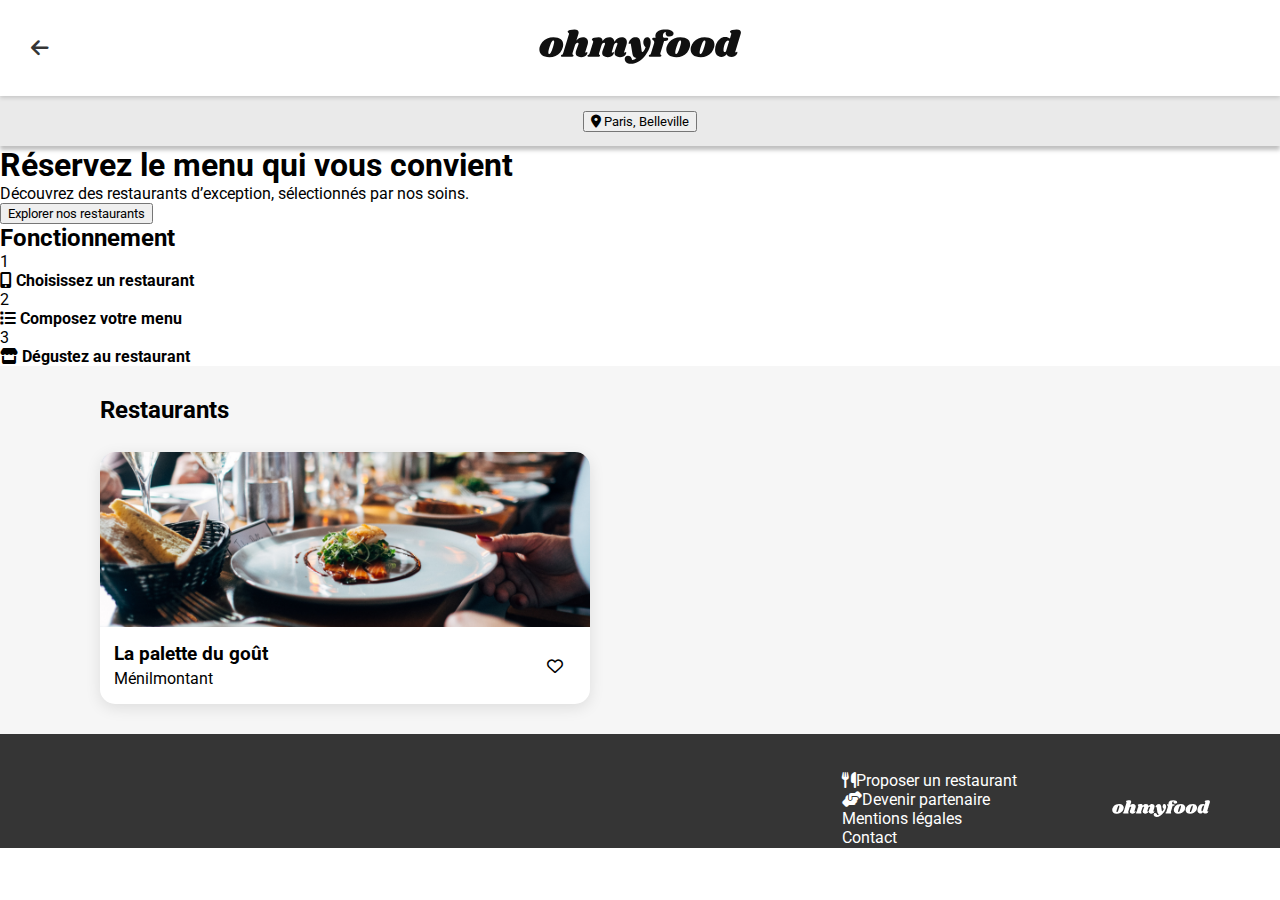
<file: index.html>
<!DOCTYPE html>
<html lang="fr">

<head>
    <meta charset="UTF-8">
    <meta name="viewport" content="width=device-width, initial-scale=1.0">
    <title>Ohmyfood - Accueil</title>
    <link href="https://fonts.googleapis.com/css2?family=Roboto:ital,wght@0,100..900;1,100..900&display=swap" rel="stylesheet">
    <link href="https://fonts.googleapis.com/css2?family=Shrikhand&display=swap" rel="stylesheet">
    <link rel="stylesheet" href="https://cdnjs.cloudflare.com/ajax/libs/font-awesome/6.2.1/css/all.min.css">
    <link rel="stylesheet" href="./assets/css/style.css">
</head>

<body>
    <header class="header">

        <div class="header__back-logo">

            <div class="header__back">
                <button class="header__back__btn"><i class="fa-solid fa-arrow-left"></i></button>
            </div>

            <div class="header__logo">
                <img class="header__logo__img" src="assets/images/logo/ohmyfood@2x.svg" alt="Logo Ohmyfood">
            </div>

        </div>

        <div class="header__location">
            <button class="header__location__btn">
                <i class="fa-solid fa-location-dot"></i>
                Paris, Belleville
            </button>
        </div>

    </header>

    <main>

        <section class="description">
            <h1 class="description__title">Réservez le menu qui vous convient</h1>
            <p class="description__txt">Découvrez des restaurants d’exception, sélectionnés par nos soins.</p>
            <button class="description__btn">Explorer nos restaurants</button>
        </section>

        <section class="fonctionnement">
            <h2>Fonctionnement</h2>
            <div class="fonctionnement__cards">
                <article class="fonctionnement__card">
                    <div class="fonctionnement__card__number">1</div>
                    <div class="fonctionnement__card__content">
                        <i class="fa-solid fa-mobile-alt"></i>
                        <b>Choisissez un restaurant</b>
                    </div>
                </article>
                <article class="fonctionnement__card">
                    <div class="fonctionnement__card__number">2</div>
                    <div class="fonctionnement__card__content">
                        <i class="fa-solid fa-list"></i>
                        <b>Composez votre menu</b>
                    </div>
                </article>
                <article class="fonctionnement__card">
                    <div class="fonctionnement__card__number">3</div>
                    <div class="fonctionnement__card__content">
                        <i class="fa-solid fa-store"></i>
                        <b>Dégustez au restaurant</b>
                    </div>
                </article>
            </div>
        </section>

        <section class="restaurants">
            <h2>Restaurants</h2>
            <div class="restaurants__cards">
                <article class="restaurants__card">
                    <a href="#">
                        <div class="restaurants__card__img-container">
                            <img class="restaurants__card__img" src="assets/images/restaurants/jay-wennington-N_Y88TWmGwA-unsplash.jpg" alt="Photo du restaurant">
                        </div>
                        <div class="restaurants__card__content">
                            <div class="restaurants__card__txt">
                                <h3>La palette du goût</h3>
                                <p>Ménilmontant</p>
                            </div>
                            <div class="restaurants__card__heart">
                                <i class="fa-regular fa-heart"></i>
                            </div>
                        </div>
                    </a>
                </article>
            </div>
        </section>

    </main>

    <footer class="footer">

        <img class="footer__logo" src="assets/images/logo/ohmyfood@2x.svg" alt="Logo Ohmyfood">

        <ul class="footer__liens">
            <li><i class="fa-solid fa-utensils"></i>Proposer un restaurant<a href="#"></a></li>
            <li><i class="fa-solid fa-hands-helping"></i>Devenir partenaire<a href="#"></a></li>
            <li><a href="#">Mentions légales</a></li>
            <li><a href="#">Contact</a></li>
        </ul>

    </footer>

</body>
</html>
</file>
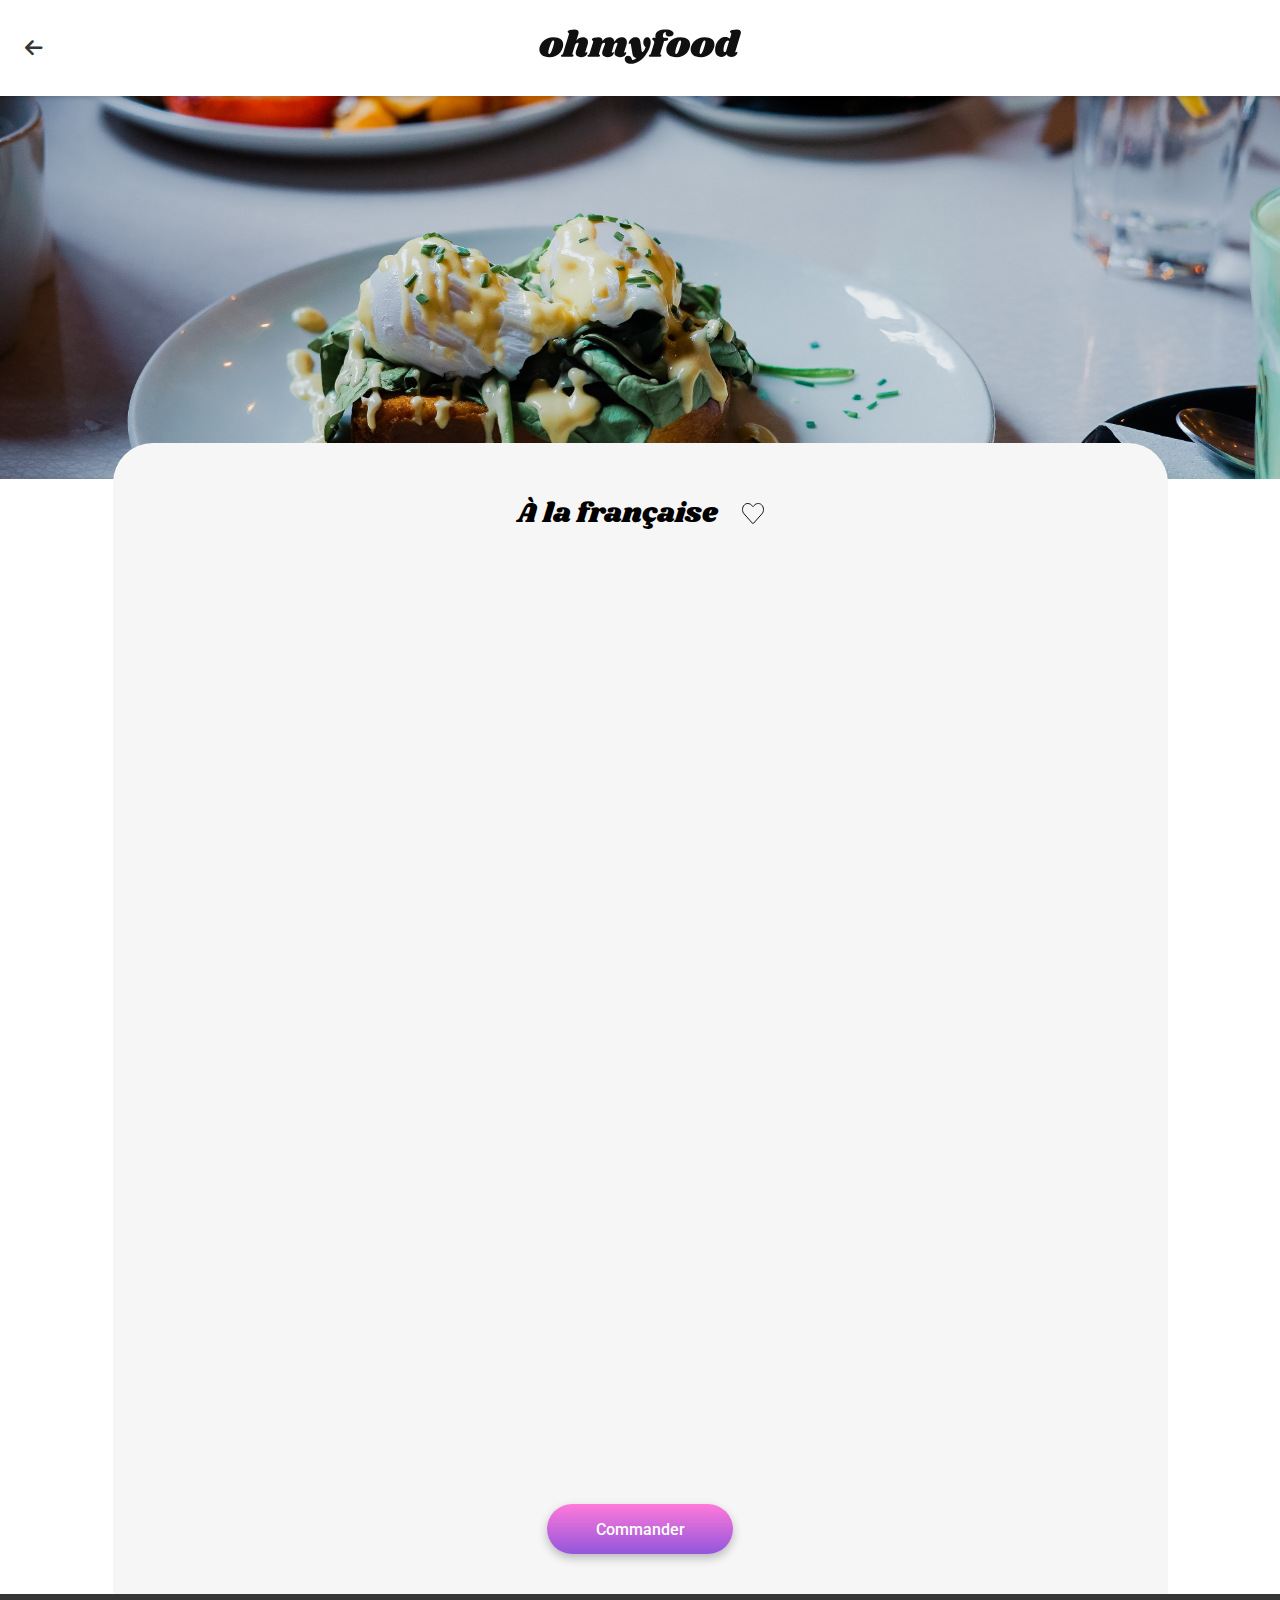
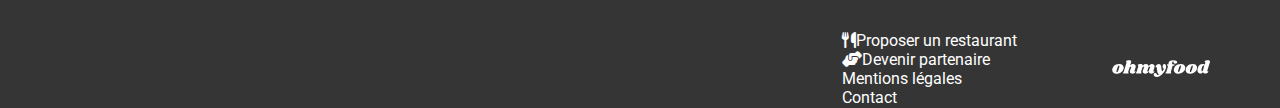
<file: restaurants/a_la_francaise.html>
<!DOCTYPE html>
<html lang="fr">

<head>
    <meta charset="UTF-8">
    <meta name="viewport" content="width=device-width, initial-scale=1.0">
    <title>Ohmyfood - À la française</title>
    <link href="https://fonts.googleapis.com/css2?family=Roboto:ital,wght@0,100..900;1,100..900&display=swap" rel="stylesheet">
    <link href="https://fonts.googleapis.com/css2?family=Shrikhand&display=swap" rel="stylesheet">
    <link rel="stylesheet" href="https://cdnjs.cloudflare.com/ajax/libs/font-awesome/6.2.1/css/all.min.css">
    <link rel="stylesheet" href="../assets/css/style.css">
</head>

<body>

    <svg id="svg-template">
        <defs>
            <linearGradient id="svg-gradient" gradientTransform="rotate(90)">
                <stop class="begin" offset="0%" stop-color="#9356DC"/>
                <stop class="end" offset="100%" stop-color="#FF79DA"/>
            </linearGradient>
        </defs>
    </svg>

    <header class="header">
        <div class="header__back-logo">

            <div class="header__back">
                <a class="header__back__btn" href="../../index.html"><i class="fa-solid fa-arrow-left"></i></a>
            </div>

            <div class="header__logo">
                <img class="header__logo__img" src="../assets/images/logo/ohmyfood@2x.svg" alt="Logo Ohmyfood">
            </div>

        </div>
    </header>

    <main class="main">

        <div class="main__picture">
            <img class="main__picture__img" src="../assets/images/restaurants/toa-heftiba-DQKerTsQwi0-unsplash.jpg" alt="photo plat Cité Rouge - restaurant À la française">
        </div>

        <div class="main__menu">

            <div class="main__menu__headline">
                <h1 class="main__menu__headline__title">À la française</h1>
                <div class="main__menu__headline__heart">
                    <svg class="heart" viewBox="0 0 22 21" xmlns="http://www.w3.org/2000/svg">
                        <path d="M12.2207 2.40527C14.1599 0.222558 17.2057 -0.147219 19.3223 1.62402L19.5244 1.80176C22.0187 4.12419 22.1558 8.32368 19.9121 10.8496L11.5977 20.2148C11.2807 20.5716 10.8021 20.5941 10.4648 20.2822L10.3994 20.2148L2.08496 10.8496C-0.0847856 8.40259 -0.0235333 4.38556 2.25 2.02539L2.47656 1.80176C4.53112 -0.108075 7.5843 0.134683 9.58887 2.19922L9.78027 2.40527L10.627 3.35742L11.001 3.77734L11.374 3.35742L12.2207 2.40527Z"/>
                    </svg>
                </div>
            </div>

            <section class="main__menu__section">
                <h2 class="main__menu__section__title">Entrées</h2>
                <div class="main__menu__section__line"></div>
                <div class="main__menu__section__cards">
                    <article class="card">
                        <div class="card__content">
                            <h3 class="card__content__title">Tartare de poulpe acidulé</h3>
                            <div class="card__content__txt-price">
                                <p class="card__content__txt">Aux zestes d'orange</p>
                                <p class="card__content__price">25€</p>
                            </div>
                        </div>
                        <div class="card__selected">
                            <i class="fa-solid fa-circle-check"></i>
                        </div>
                    </article>
                    <article class="card">
                        <div class="card__content">
                            <h3 class="card__content__title">Velouté de légumes d'antan</h3>
                            <div class="card__content__txt-price">
                                <p class="card__content__txt">Carotte, panais, topinambour</p>
                                <p class="card__content__price">35€</p>
                            </div>
                        </div>
                        <div class="card__selected">
                            <i class="fa-solid fa-circle-check"></i>
                        </div>
                    </article>
                    <article class="card">
                        <div class="card__content">
                            <h3 class="card__content__title">Soupe à l'oignon</h3>
                            <div class="card__content__txt-price">
                                <p class="card__content__txt">Revisitée</p>
                                <p class="card__content__price">20€</p>
                            </div>
                        </div>
                        <div class="card__selected">
                            <i class="fa-solid fa-circle-check"></i>
                        </div>
                    </article>
                </div>
            </section>

            <section class="main__menu__section">
                <h2 class="main__menu__section__title">Plats</h2>
                <div class="main__menu__section__line"></div>
                <div class="main__menu__section__cards">
                    <article class="card">
                        <div class="card__content">
                            <h3 class="card__content__title">Coquilles Saint-Jacques</h3>
                            <div class="card__content__txt-price">
                                <p class="card__content__txt">Accompagnées d'une purée de panais</p>
                                <p class="card__content__price">40€</p>
                            </div>
                        </div>
                        <div class="card__selected">
                            <i class="fa-solid fa-circle-check"></i>
                        </div>
                    </article>
                    <article class="card">
                        <div class="card__content">
                            <h3 class="card__content__title">Magret de canard</h3>
                            <div class="card__content__txt-price">
                                <p class="card__content__txt">Et parmentier de pommes de terre</p>
                                <p class="card__content__price">35€</p>
                            </div>
                        </div>
                        <div class="card__selected">
                            <i class="fa-solid fa-circle-check"></i>
                        </div>
                    </article>
                    <article class="card">
                        <div class="card__content">
                            <h3 class="card__content__title">Pigeonneau d’Ille-et-Vilaine</h3>
                            <div class="card__content__txt-price">
                                <p class="card__content__txt">Sur son lit de gnocchis aux légumes</p>
                                <p class="card__content__price">44€</p>
                            </div>
                        </div>
                        <div class="card__selected">
                            <i class="fa-solid fa-circle-check"></i>
                        </div>
                    </article>
                </div>
            </section>

            <section class="main__menu__section">
                <h2 class="main__menu__section__title">Desserts</h2>
                <div class="main__menu__section__line"></div>
                <div class="main__menu__section__cards">
                    <article class="card">
                        <div class="card__content">
                            <h3 class="card__content__title">Pétales de violettes glacés</h3>
                            <div class="card__content__txt-price">
                                <p class="card__content__txt">Et purée de noisettes</p>
                                <p class="card__content__price">18€</p>
                            </div>
                        </div>
                        <div class="card__selected">
                            <i class="fa-solid fa-circle-check"></i>
                        </div>
                    </article>
                    <article class="card">
                        <div class="card__content">
                            <h3 class="card__content__title">Fondant au chocolat</h3>
                            <div class="card__content__txt-price">
                                <p class="card__content__txt">Revisité</p>
                                <p class="card__content__price">22€</p>
                            </div>
                        </div>
                        <div class="card__selected">
                            <i class="fa-solid fa-circle-check"></i>
                        </div>
                    </article>
                    <article class="card">
                        <div class="card__content">
                            <h3 class="card__content__title">Millefeuille croustillant</h3>
                            <div class="card__content__txt-price">
                                <p class="card__content__txt">Myrtilles et pâte d’amande</p>
                                <p class="card__content__price">23€</p>
                            </div>
                        </div>
                        <div class="card__selected">
                            <i class="fa-solid fa-circle-check"></i>
                        </div>
                    </article>
                </div>
            </section>

            <button class="main__menu__order">Commander</button>

        </div>

    </main>

    <footer class="footer">

        <img class="footer__logo" src="../assets/images/logo/ohmyfood@2x.svg" alt="Logo Ohmyfood">

        <ul class="footer__liens">
            <li><a href="#"><i class="fa-solid fa-utensils"></i>Proposer un restaurant</a></li>
            <li><a href="#"><i class="fa-solid fa-hands-helping"></i>Devenir partenaire</a></li>
            <li><a href="#">Mentions légales</a></li>
            <li><a  href="mailto:contact@ohmyfood.fr">Contact</a></li>
        </ul>

    </footer>

</body>
</html>
</file>
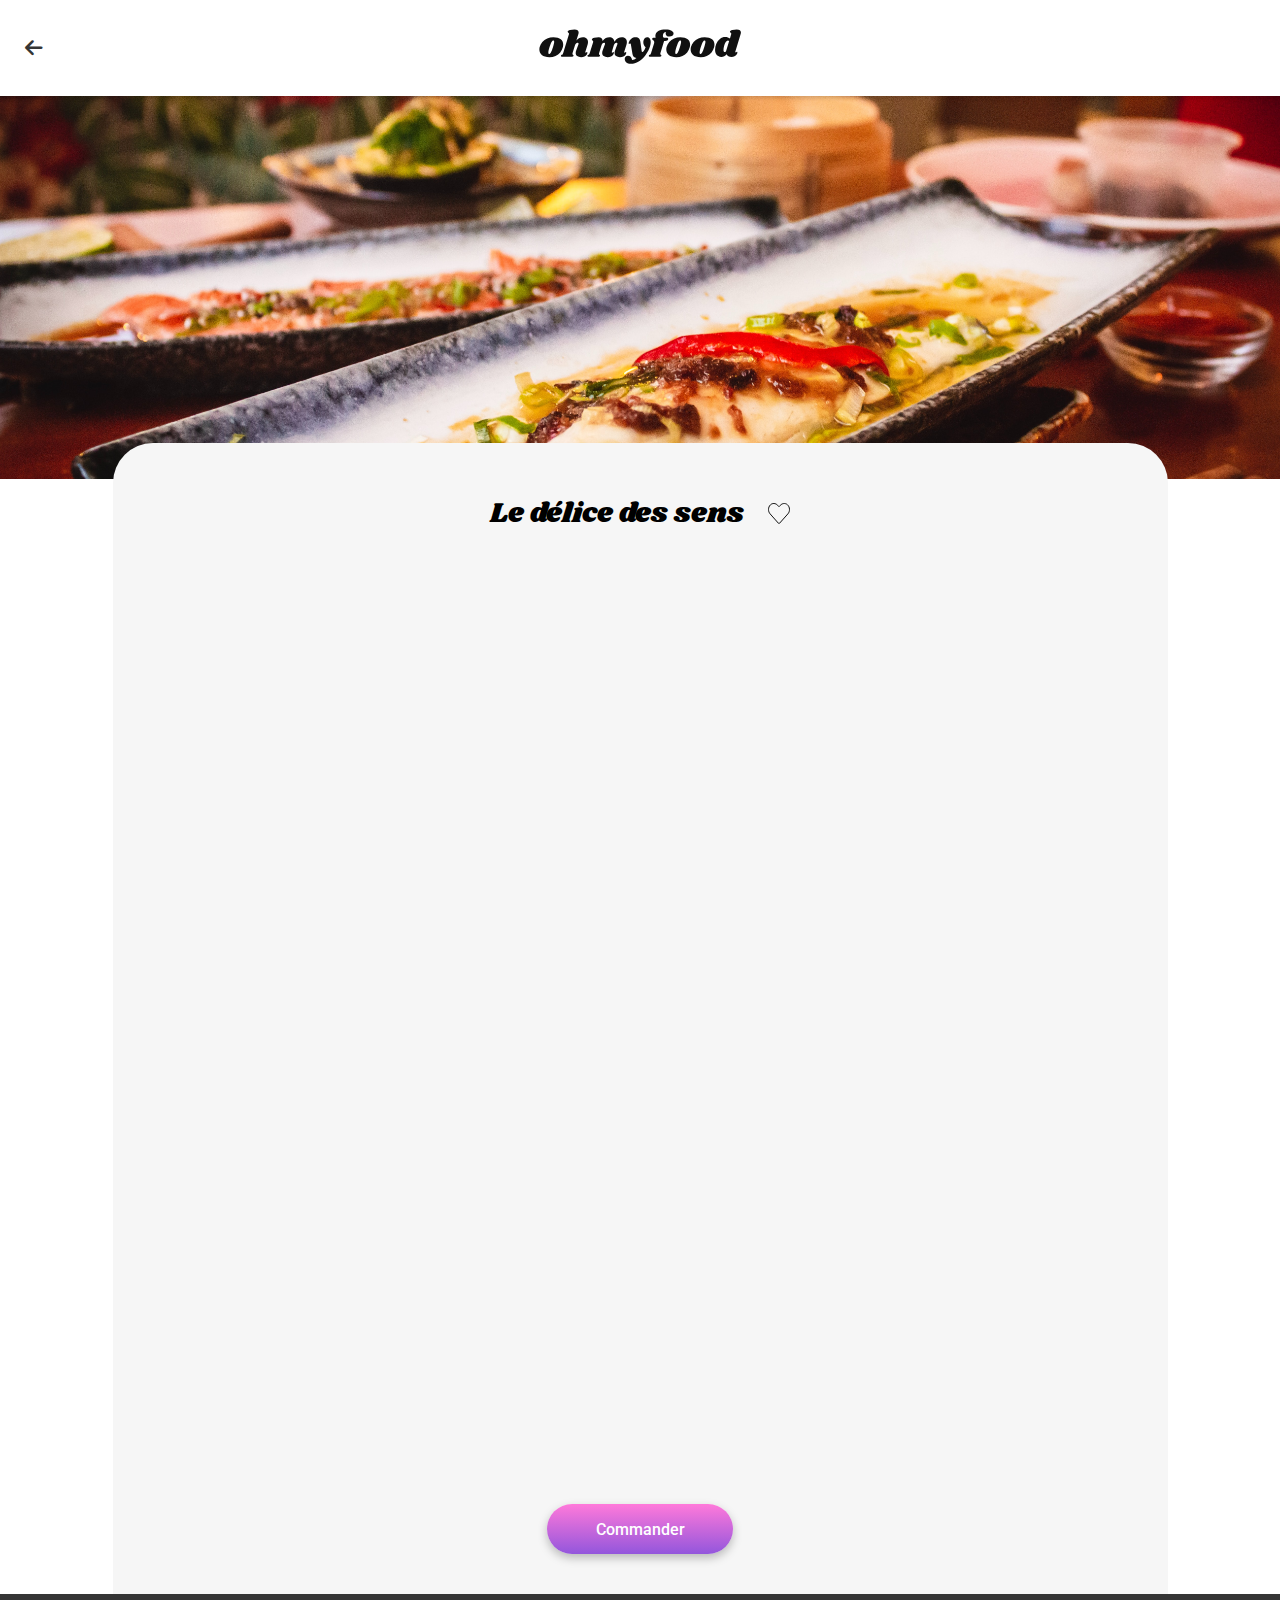
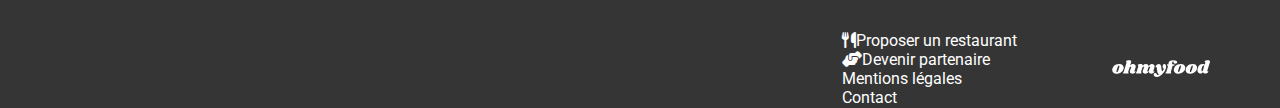
<file: restaurants/delice_des_sens.html>
<!DOCTYPE html>
<html lang="fr">

<head>
    <meta charset="UTF-8">
    <meta name="viewport" content="width=device-width, initial-scale=1.0">
    <title>Ohmyfood - Le délice des sens</title>
    <link href="https://fonts.googleapis.com/css2?family=Roboto:ital,wght@0,100..900;1,100..900&display=swap" rel="stylesheet">
    <link href="https://fonts.googleapis.com/css2?family=Shrikhand&display=swap" rel="stylesheet">
    <link rel="stylesheet" href="https://cdnjs.cloudflare.com/ajax/libs/font-awesome/6.2.1/css/all.min.css">
    <link rel="stylesheet" href="../assets/css/style.css">
</head>

<body>

    <svg id="svg-template">
        <defs>
            <linearGradient id="svg-gradient" gradientTransform="rotate(90)">
                <stop class="begin" offset="0%" stop-color="#9356DC"/>
                <stop class="end" offset="100%" stop-color="#FF79DA"/>
            </linearGradient>
        </defs>
    </svg>

    <header class="header">
        <div class="header__back-logo">

            <div class="header__back">
                <a class="header__back__btn" href="../../index.html"><i class="fa-solid fa-arrow-left"></i></a>
            </div>

            <div class="header__logo">
                <img class="header__logo__img" src="../assets/images/logo/ohmyfood@2x.svg" alt="Logo Ohmyfood">
            </div>

        </div>
    </header>

    <main class="main">

        <div class="main__picture">
            <img class="main__picture__img" src="../assets/images/restaurants/louis-hansel-shotsoflouis-qNBGVyOCY8Q-unsplash.jpg" alt="photo plat Folie-Méricourt - restaurant Le délice des sens">
        </div>

        <div class="main__menu">

            <div class="main__menu__headline">
                <h1 class="main__menu__headline__title">Le délice des sens</h1>
                <div class="main__menu__headline__heart">
                    <svg class="heart" viewBox="0 0 22 21" xmlns="http://www.w3.org/2000/svg">
                        <path d="M12.2207 2.40527C14.1599 0.222558 17.2057 -0.147219 19.3223 1.62402L19.5244 1.80176C22.0187 4.12419 22.1558 8.32368 19.9121 10.8496L11.5977 20.2148C11.2807 20.5716 10.8021 20.5941 10.4648 20.2822L10.3994 20.2148L2.08496 10.8496C-0.0847856 8.40259 -0.0235333 4.38556 2.25 2.02539L2.47656 1.80176C4.53112 -0.108075 7.5843 0.134683 9.58887 2.19922L9.78027 2.40527L10.627 3.35742L11.001 3.77734L11.374 3.35742L12.2207 2.40527Z"/>
                    </svg>
                </div>
            </div>

            <section class="main__menu__section">
                <h2 class="main__menu__section__title">Entrées</h2>
                <div class="main__menu__section__line"></div>
                <div class="main__menu__section__cards">
                    <article class="card">
                        <div class="card__content">
                            <h3 class="card__content__title">Tartare de thon</h3>
                            <div class="card__content__txt-price">
                                <p class="card__content__txt">Assaisonné au yuzu</p>
                                <p class="card__content__price">25€</p>
                            </div>
                        </div>
                        <div class="card__selected">
                            <i class="fa-solid fa-circle-check"></i>
                        </div>
                    </article>
                    <article class="card">
                        <div class="card__content">
                            <h3 class="card__content__title">Bouchée de homard croustillant</h3>
                            <div class="card__content__txt-price">
                                <p class="card__content__txt">Et sa farandole de petits légumes</p>
                                <p class="card__content__price">35€</p>
                            </div>
                        </div>
                        <div class="card__selected">
                            <i class="fa-solid fa-circle-check"></i>
                        </div>
                    </article>
                    <article class="card">
                        <div class="card__content">
                            <h3 class="card__content__title">Velouté de cèpes</h3>
                            <div class="card__content__txt-price">
                                <p class="card__content__txt">Aux truffes</p>
                                <p class="card__content__price">20€</p>
                            </div>
                        </div>
                        <div class="card__selected">
                            <i class="fa-solid fa-circle-check"></i>
                        </div>
                    </article>
                </div>
            </section>

            <section class="main__menu__section">
                <h2 class="main__menu__section__title">Plats</h2>
                <div class="main__menu__section__line"></div>
                <div class="main__menu__section__cards">
                    <article class="card">
                        <div class="card__content">
                            <h3 class="card__content__title">Poulet rôti aux herbes de Provence</h3>
                            <div class="card__content__txt-price">
                                <p class="card__content__txt">Et sa crème de truffe</p>
                                <p class="card__content__price">40€</p>
                            </div>
                        </div>
                        <div class="card__selected">
                            <i class="fa-solid fa-circle-check"></i>
                        </div>
                    </article>
                    <article class="card">
                        <div class="card__content">
                            <h3 class="card__content__title">Langouste rôtie</h3>
                            <div class="card__content__txt-price">
                                <p class="card__content__txt">Et ses légumes de saison</p>
                                <p class="card__content__price">35€</p>
                            </div>
                        </div>
                        <div class="card__selected">
                            <i class="fa-solid fa-circle-check"></i>
                        </div>
                    </article>
                    <article class="card">
                        <div class="card__content">
                            <h3 class="card__content__title">Côte de bœuf Angus</h3>
                            <div class="card__content__txt-price">
                                <p class="card__content__txt">Et sa purée de panais</p>
                                <p class="card__content__price">44€</p>
                            </div>
                        </div>
                        <div class="card__selected">
                            <i class="fa-solid fa-circle-check"></i>
                        </div>
                    </article>
                </div>
            </section>

            <section class="main__menu__section">
                <h2 class="main__menu__section__title">Desserts</h2>
                <div class="main__menu__section__line"></div>
                <div class="main__menu__section__cards">
                    <article class="card">
                        <div class="card__content">
                            <h3 class="card__content__title">Farandole de desserts</h3>
                            <div class="card__content__txt-price">
                                <p class="card__content__txt">Du chef</p>
                                <p class="card__content__price">18€</p>
                            </div>
                        </div>
                        <div class="card__selected">
                            <i class="fa-solid fa-circle-check"></i>
                        </div>
                    </article>
                    <article class="card">
                        <div class="card__content">
                            <h3 class="card__content__title">Crème brulée</h3>
                            <div class="card__content__txt-price">
                                <p class="card__content__txt">Revisitée</p>
                                <p class="card__content__price">22€</p>
                            </div>
                        </div>
                        <div class="card__selected">
                            <i class="fa-solid fa-circle-check"></i>
                        </div>
                    </article>
                    <article class="card">
                        <div class="card__content">
                            <h3 class="card__content__title">Tiramisu</h3>
                            <div class="card__content__txt-price">
                                <p class="card__content__txt">À la noisette</p>
                                <p class="card__content__price">23€</p>
                            </div>
                        </div>
                        <div class="card__selected">
                            <i class="fa-solid fa-circle-check"></i>
                        </div>
                    </article>
                </div>
            </section>

            <button class="main__menu__order">Commander</button>

        </div>

    </main>

    <footer class="footer">

        <img class="footer__logo" src="../assets/images/logo/ohmyfood@2x.svg" alt="Logo Ohmyfood">

        <ul class="footer__liens">
            <li><a href="#"><i class="fa-solid fa-utensils"></i>Proposer un restaurant</a></li>
            <li><a href="#"><i class="fa-solid fa-hands-helping"></i>Devenir partenaire</a></li>
            <li><a href="#">Mentions légales</a></li>
            <li><a  href="mailto:contact@ohmyfood.fr">Contact</a></li>
        </ul>

    </footer>

</body>
</html>
</file>
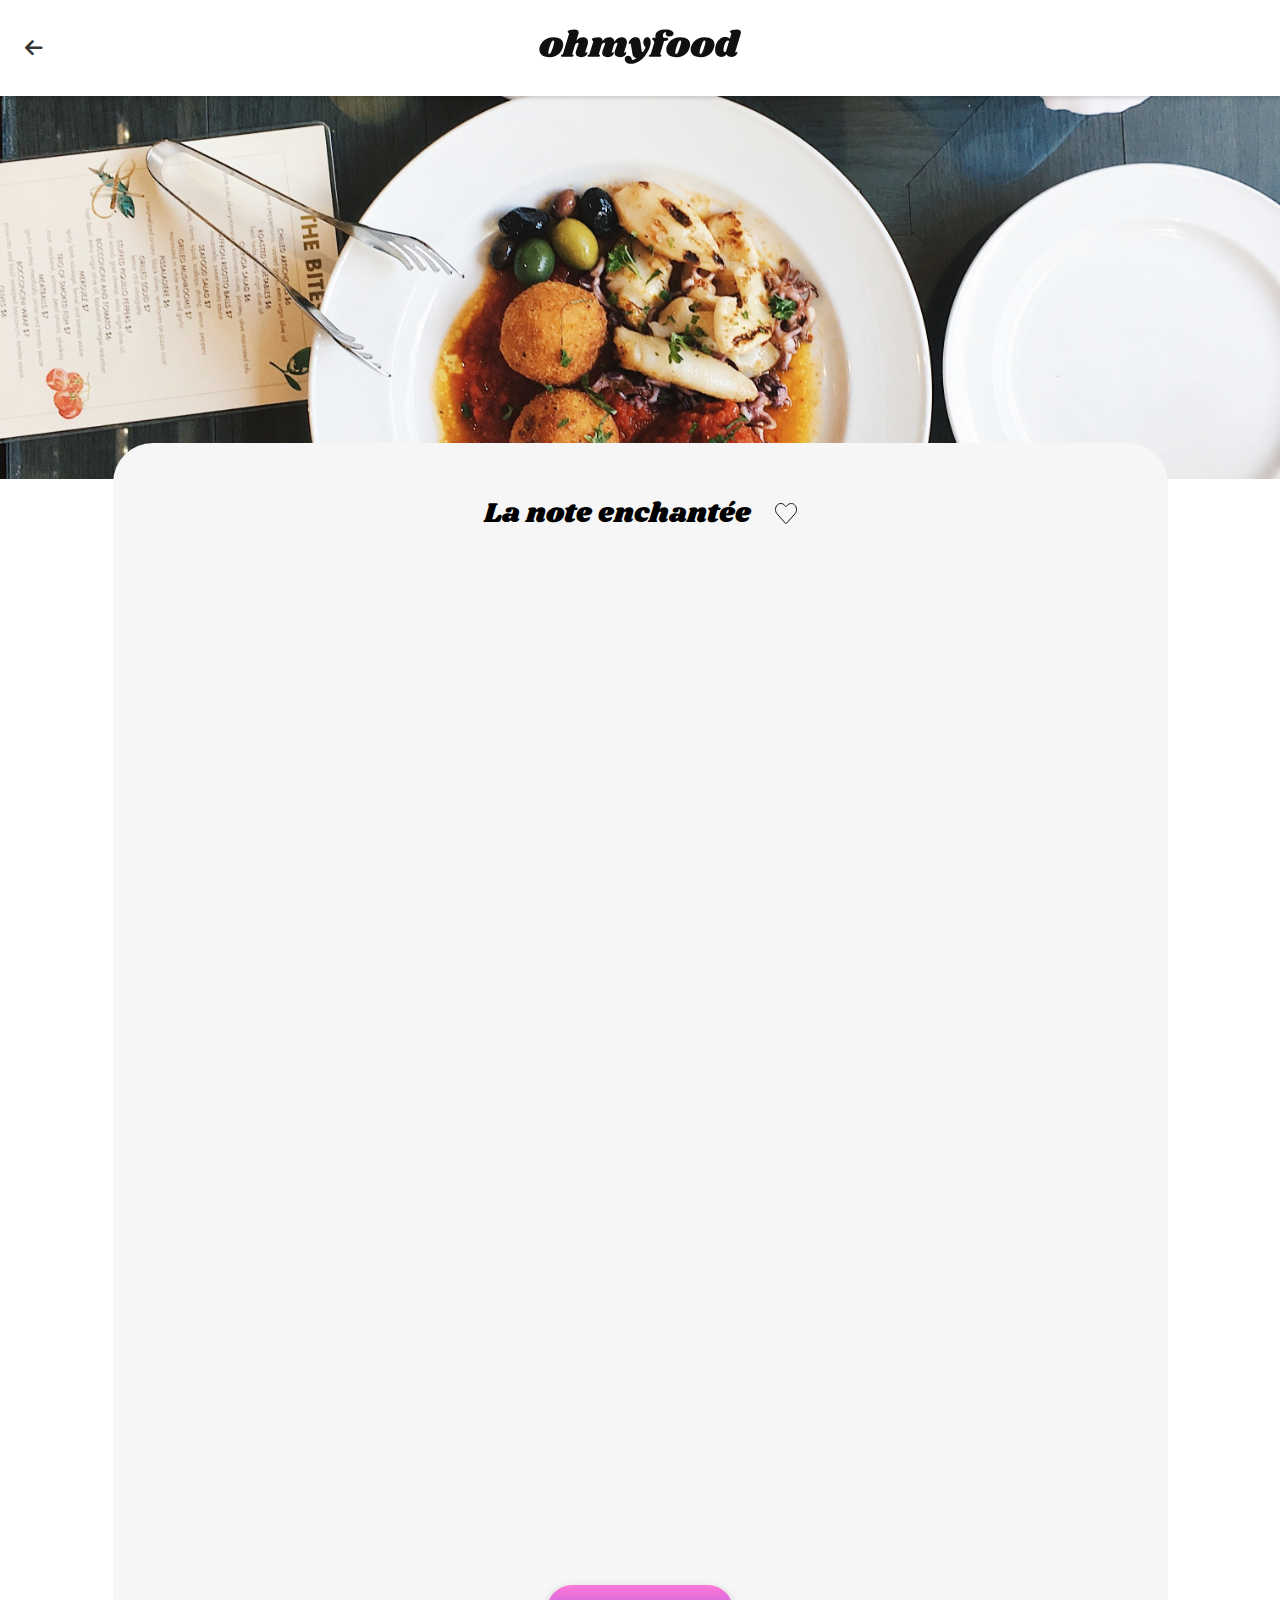
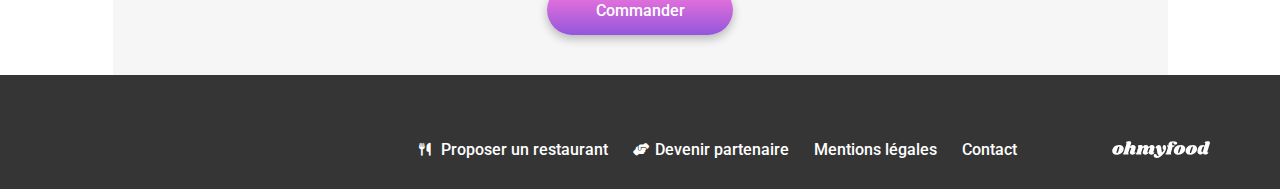
<file: restaurants/note_enchantee.html>
<!DOCTYPE html>
<html lang="fr">

<head>
    <meta charset="UTF-8">
    <meta name="viewport" content="width=device-width, initial-scale=1.0">
    <title>Ohmyfood - La note enchantée</title>
    <link href="https://fonts.googleapis.com/css2?family=Roboto:ital,wght@0,100..900;1,100..900&display=swap" rel="stylesheet">
    <link href="https://fonts.googleapis.com/css2?family=Shrikhand&display=swap" rel="stylesheet">
    <link rel="stylesheet" href="https://cdnjs.cloudflare.com/ajax/libs/font-awesome/6.2.1/css/all.min.css">
    <link rel="stylesheet" href="../assets/css/style.css">
</head>

<body>

    <svg id="svg-template">
        <defs>
            <linearGradient id="svg-gradient" gradientTransform="rotate(90)">
                <stop class="begin" offset="0%" stop-color="#9356DC"/>
                <stop class="end" offset="100%" stop-color="#FF79DA"/>
            </linearGradient>
        </defs>
    </svg>

    <header class="header">
        <div class="header__back-logo">

            <div class="header__back">
                <a class="header__back__btn" href="../index.html"><i class="fa-solid fa-arrow-left"></i></a>
            </div>

            <div class="header__logo">
                <img class="header__logo__img" src="../assets/images/logo/ohmyfood@2x.svg" alt="Logo Ohmyfood">
            </div>

        </div>
    </header>

    <main class="main">

        <div class="main__picture">
            <img class="main__picture__img" src="../assets/images/restaurants/stil-u2Lp8tXIcjw-unsplash.jpg" alt="photo plat Charonne - restaurant La note enchantée">
        </div>

        <div class="main__menu">

            <div class="main__menu__headline">
                <h1 class="main__menu__headline__title">La note enchantée</h1>
                <div class="main__menu__headline__heart">
                    <svg class="heart" viewBox="0 0 22 21" xmlns="http://www.w3.org/2000/svg">
                        <path d="M12.2207 2.40527C14.1599 0.222558 17.2057 -0.147219 19.3223 1.62402L19.5244 1.80176C22.0187 4.12419 22.1558 8.32368 19.9121 10.8496L11.5977 20.2148C11.2807 20.5716 10.8021 20.5941 10.4648 20.2822L10.3994 20.2148L2.08496 10.8496C-0.0847856 8.40259 -0.0235333 4.38556 2.25 2.02539L2.47656 1.80176C4.53112 -0.108075 7.5843 0.134683 9.58887 2.19922L9.78027 2.40527L10.627 3.35742L11.001 3.77734L11.374 3.35742L12.2207 2.40527Z"/>
                    </svg>
                </div>
            </div>

            <section class="main__menu__section">
                <h2 class="main__menu__section__title">Entrées</h2>
                <div class="main__menu__section__line"></div>
                <div class="main__menu__section__cards">
                    <article class="card">
                        <div class="card__content">
                            <h3 class="card__content__title">Ravioles de foie gras</h3>
                            <div class="card__content__txt-price">
                                <p class="card__content__txt">Accompagnées de leur crème à la truffe</p>
                                <p class="card__content__price">25€</p>
                            </div>
                        </div>
                        <div class="card__selected">
                            <i class="fa-solid fa-circle-check"></i>
                        </div>
                    </article>
                    <article class="card">
                        <div class="card__content">
                            <h3 class="card__content__title">Caviar osciètre</h3>
                            <div class="card__content__txt-price">
                                <p class="card__content__txt">Sur blini à la farine de blé noir</p>
                                <p class="card__content__price">35€</p>
                            </div>
                        </div>
                        <div class="card__selected">
                            <i class="fa-solid fa-circle-check"></i>
                        </div>
                    </article>
                    <article class="card">
                        <div class="card__content">
                            <h3 class="card__content__title">Homard et espuma de potiron</h3>
                            <div class="card__content__txt-price">
                                <p class="card__content__txt">Marinés aux zestes d'orange</p>
                                <p class="card__content__price">20€</p>
                            </div>
                        </div>
                        <div class="card__selected">
                            <i class="fa-solid fa-circle-check"></i>
                        </div>
                    </article>
                    <article class="card">
                        <div class="card__content">
                            <h3 class="card__content__title">Foie gras de canard cuit entier</h3>
                            <div class="card__content__txt-price">
                                <p class="card__content__txt">Confiture de figue et pain toasté</p>
                                <p class="card__content__price">35€</p>
                            </div>
                        </div>
                        <div class="card__selected">
                            <i class="fa-solid fa-circle-check"></i>
                        </div>
                    </article>
                </div>
            </section>

            <section class="main__menu__section">
                <h2 class="main__menu__section__title">Plats</h2>
                <div class="main__menu__section__line"></div>
                <div class="main__menu__section__cards">
                    <article class="card">
                        <div class="card__content">
                            <h3 class="card__content__title">Noix de coquilles Saint-Jacques</h3>
                            <div class="card__content__txt-price">
                                <p class="card__content__txt">Sur lit de purée de céleri-rave</p>
                                <p class="card__content__price">40€</p>
                            </div>
                        </div>
                        <div class="card__selected">
                            <i class="fa-solid fa-circle-check"></i>
                        </div>
                    </article>
                    <article class="card">
                        <div class="card__content">
                            <h3 class="card__content__title">Langoustine poêlée</h3>
                            <div class="card__content__txt-price">
                                <p class="card__content__txt">Purée de patate douce</p>
                                <p class="card__content__price">35€</p>
                            </div>
                        </div>
                        <div class="card__selected">
                            <i class="fa-solid fa-circle-check"></i>
                        </div>
                    </article>
                    <article class="card">
                        <div class="card__content">
                            <h3 class="card__content__title">Mijoté de queue de bœuf</h3>
                            <div class="card__content__txt-price">
                                <p class="card__content__txt">Et riz sauvage aux zestes de citron</p>
                                <p class="card__content__price">44€</p>
                            </div>
                        </div>
                        <div class="card__selected">
                            <i class="fa-solid fa-circle-check"></i>
                        </div>
                    </article>
                </div>
            </section>

            <section class="main__menu__section">
                <h2 class="main__menu__section__title">Desserts</h2>
                <div class="main__menu__section__line"></div>
                <div class="main__menu__section__cards">
                    <article class="card">
                        <div class="card__content">
                            <h3 class="card__content__title">Macaron noisette et chocolat</h3>
                            <div class="card__content__txt-price">
                                <p class="card__content__txt">Glace au caramel brun et sel de Guérande</p>
                                <p class="card__content__price">18€</p>
                            </div>
                        </div>
                        <div class="card__selected">
                            <i class="fa-solid fa-circle-check"></i>
                        </div>
                    </article>
                    <article class="card">
                        <div class="card__content">
                            <h3 class="card__content__title">Baba au rhum revisité</h3>
                            <div class="card__content__txt-price">
                                <p class="card__content__txt">Avec son coulis de citron</p>
                                <p class="card__content__price">22€</p>
                            </div>
                        </div>
                        <div class="card__selected">
                            <i class="fa-solid fa-circle-check"></i>
                        </div>
                    </article>
                    <article class="card">
                        <div class="card__content">
                            <h3 class="card__content__title">Tarte au citron meringuée</h3>
                            <div class="card__content__txt-price">
                                <p class="card__content__txt">Déstructurée</p>
                                <p class="card__content__price">23€</p>
                            </div>
                        </div>
                        <div class="card__selected">
                            <i class="fa-solid fa-circle-check"></i>
                        </div>
                    </article>
                </div>
            </section>

            <button class="main__menu__order">Commander</button>

        </div>

    </main>

    <footer class="footer">

        <img class="footer__logo" src="../assets/images/logo/ohmyfood@2x.svg" alt="Logo Ohmyfood">

        <ul class="footer__list">
            <li class="footer__list__item"  class="">
                <a class="footer__list__item__link" href="#">
                    <i class="fa-solid fa-utensils"></i>
                    Proposer un restaurant
                </a>
            </li>
            <li class="footer__list__item">
                <a class="footer__list__item__link" href="#">
                    <i class="fa-solid fa-hands-helping"></i>
                    Devenir partenaire
                </a>
            </li>
            <li class="footer__list__item">
                <a class="footer__list__item__link" href="#">Mentions légales</a>
            </li>
            <li class="footer__list__item">
                <a class="footer__list__item__link" href="mailto:contact@ohmyfood.fr">Contact</a>
            </li>
        </ul>

    </footer>

</body>
</html>
</file>
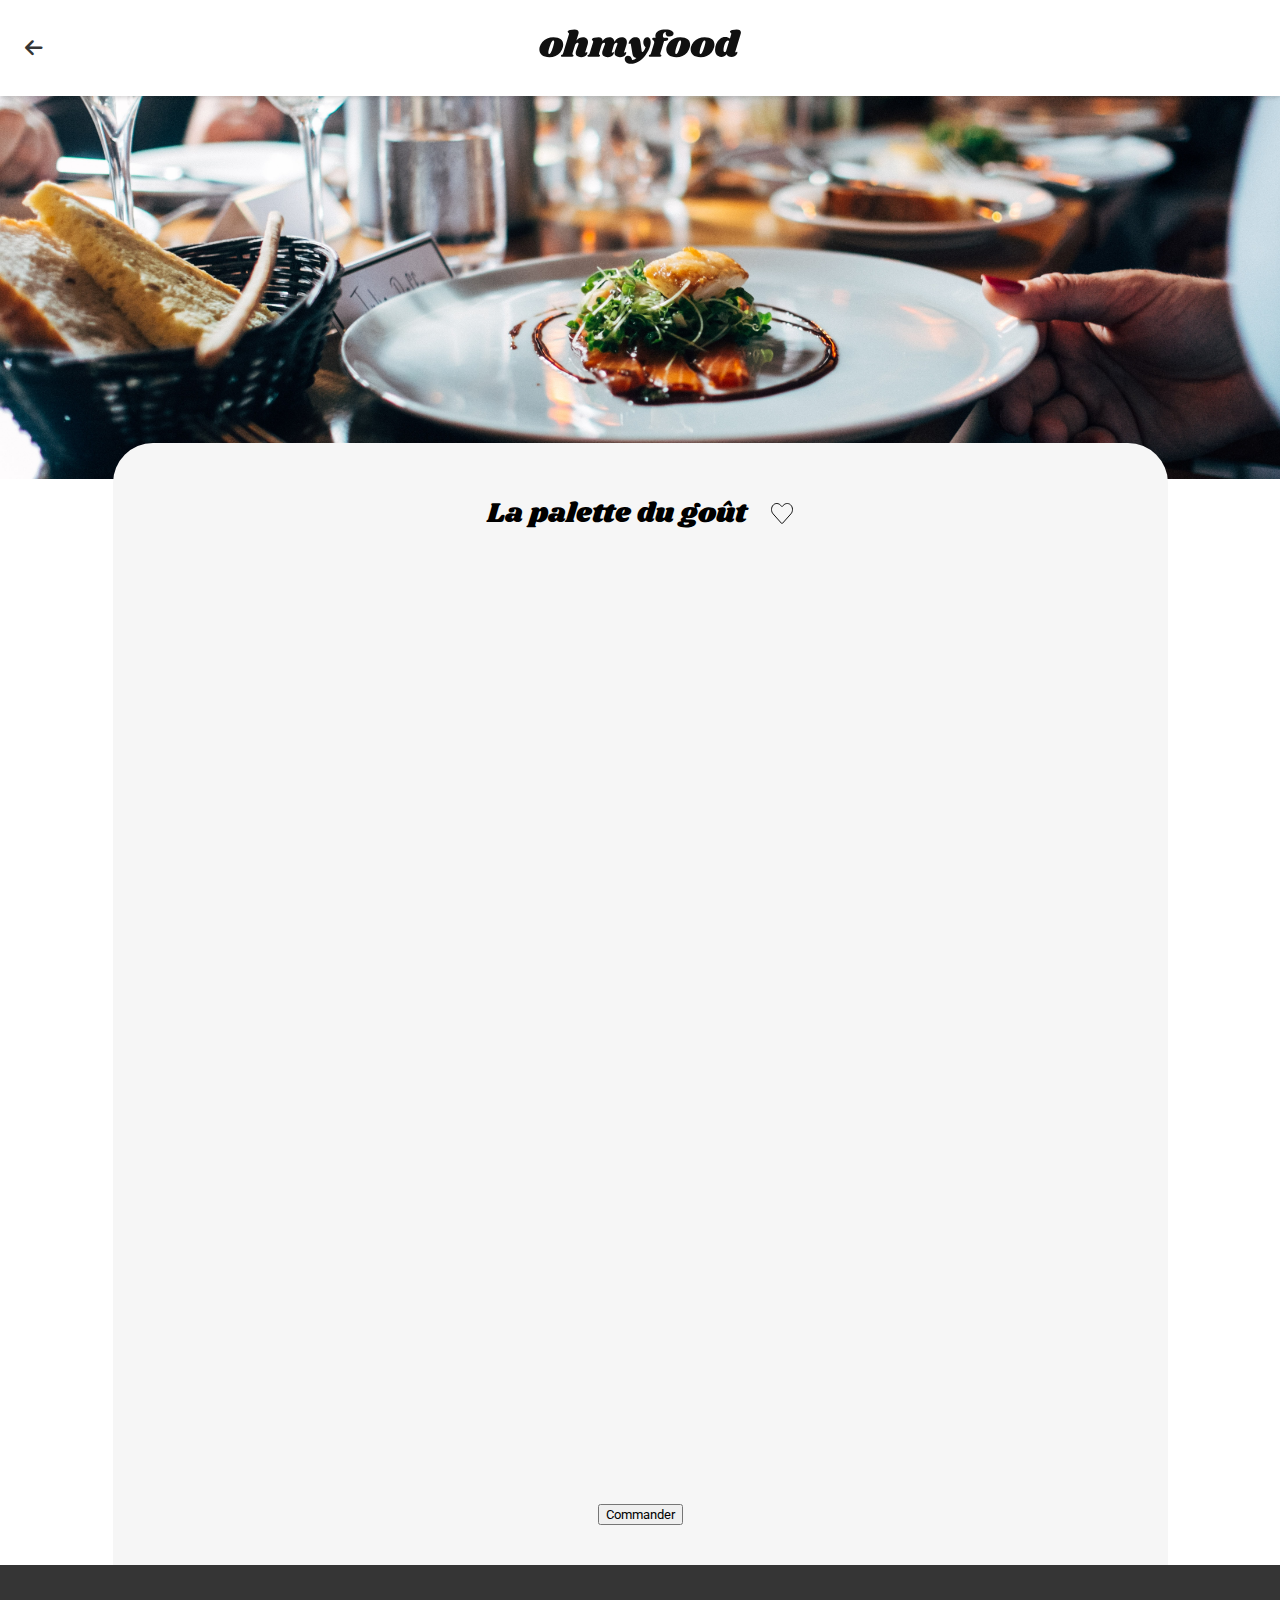
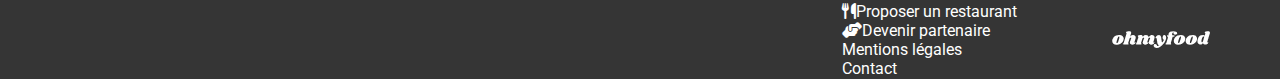
<file: restaurants/palette_du_gout.html>
<!DOCTYPE html>
<html lang="fr">

<head>
    <meta charset="UTF-8">
    <meta name="viewport" content="width=device-width, initial-scale=1.0">
    <title>Ohmyfood - La palette du goût</title>
    <link href="https://fonts.googleapis.com/css2?family=Roboto:ital,wght@0,100..900;1,100..900&display=swap" rel="stylesheet">
    <link href="https://fonts.googleapis.com/css2?family=Shrikhand&display=swap" rel="stylesheet">
    <link rel="stylesheet" href="https://cdnjs.cloudflare.com/ajax/libs/font-awesome/6.2.1/css/all.min.css">
    <link rel="stylesheet" href="../assets/css/style.css">
</head>

<body>
    <svg id="svg-template">
        <defs>
            <linearGradient id="svg-gradient" gradientTransform="rotate(90)">
                <stop class="begin" offset="0%" stop-color="#9356DC"/>
                <stop class="end" offset="100%" stop-color="#FF79DA"/>
            </linearGradient>
        </defs>
    </svg>
    <header class="header">
        <div class="header__back-logo">

            <div class="header__back">
                <a class="header__back__btn" href="../../index.html"><i class="fa-solid fa-arrow-left"></i></a>
            </div>

            <div class="header__logo">
                <img class="header__logo__img" src="../assets/images/logo/ohmyfood@2x.svg" alt="Logo Ohmyfood">
            </div>

        </div>
    </header>

    <main class="main">

        <div class="main__picture">
            <img class="main__picture__img" src="../assets/images/restaurants/jay-wennington-N_Y88TWmGwA-unsplash.jpg" alt="photo plat Ménilmontant - restaurant La palette du goût">
        </div>

        <div class="main__menu">

            <div class="main__menu__headline">
                <h1 class="main__menu__headline__title">La palette du goût</h1>
                <div class="main__menu__headline__heart">
                    <svg class="heart" viewBox="0 0 22 21" xmlns="http://www.w3.org/2000/svg">
                        <path d="M12.2207 2.40527C14.1599 0.222558 17.2057 -0.147219 19.3223 1.62402L19.5244 1.80176C22.0187 4.12419 22.1558 8.32368 19.9121 10.8496L11.5977 20.2148C11.2807 20.5716 10.8021 20.5941 10.4648 20.2822L10.3994 20.2148L2.08496 10.8496C-0.0847856 8.40259 -0.0235333 4.38556 2.25 2.02539L2.47656 1.80176C4.53112 -0.108075 7.5843 0.134683 9.58887 2.19922L9.78027 2.40527L10.627 3.35742L11.001 3.77734L11.374 3.35742L12.2207 2.40527Z"/>
                    </svg>
                </div>
            </div>

            <section class="main__menu__section">
                <h2 class="main__menu__section__title">ENTRÉES</h2>
                <div class="main__menu__section__line"></div>
                <div class="main__menu__section__cards">
                    <article class="card">
                        <h3 class="card__title">Fricassée d'escargots</h3>
                        <div class="card__txt-price">
                            <p class="txt">Au piment d'Espelette</p>
                            <p class="price">25€</p>
                        </div>
                    </article>
                    <article class="card">
                        <h3 class="card__title">Foie gras de canard mi-cuit</h3>
                        <div class="card__txt-price">
                            <p class="txt">Et ses copeaux de truffe noire</p>
                            <p class="price">35€</p>
                        </div>
                    </article>
                    <article class="card">
                        <h3 class="card__title">Œuf au plat</h3>
                        <div class="card__txt-price">
                            <p class="txt">Assaisonné à la truffe sur lit de caviar</p>
                            <p class="price">20€</p>
                        </div>
                    </article>
                </div>
            </section>

            <section class="main__menu__section">
                <h2 class="main__menu__section__title">PLATS</h2>
                <div class="main__menu__section__line"></div>
                <div class="main__menu__section__cards">
                    <article class="card">
                        <h3 class="card__title">Filet de bœuf aux herbes</h3>
                        <div class="card__txt-price">
                            <p class="txt">Accompagné de sa ribambelle de légumes</p>
                            <p class="price">40€</p>
                        </div>
                    </article>
                    <article class="card">
                        <h3 class="card__title">Parmentier de queue de bœuf</h3>
                        <div class="card__txt-price">
                            <p class="txt">À la truffe noire sur sa purée de panais</p>
                            <p class="price">35€</p>
                        </div>
                    </article>
                    <article class="card">
                        <h3 class="card__title">Filet de turbot</h3>
                        <div class="card__txt-price">
                            <p class="txt">Aux agrumes</p>
                            <p class="price">44€</p>
                        </div>
                    </article>
                </div>
            </section>

            <section class="main__menu__section">
                <h2 class="main__menu__section__title">DESSERTS</h2>
                <div class="main__menu__section__line"></div>
                <div class="main__menu__section__cards">
                    <article class="card">
                        <h3 class="card__title">Paris-Brest</h3>
                        <div class="card__txt-price">
                            <p class="txt">Revisité</p>
                            <p class="price">18€</p>
                        </div>
                    </article>
                    <article class="card">
                        <h3 class="card__title">Macaron au chocolat d'exception</h3>
                        <div class="card__txt-price">
                            <p class="txt">Et glace à la vanille de Madagascar</p>
                            <p class="price">22€</p>
                        </div>
                    </article>
                    <article class="card">
                        <h3 class="card__title">Mousse au chocolat</h3>
                        <div class="card__txt-price">
                            <p class="txt">Au piment d'Espelette et à la truffe noire</p>
                            <p class="price">23€</p>
                        </div>
                    </article>
                </div>
            </section>

            <button class="main__menu__commander">Commander</button>

        </div>

    </main>

    <footer class="footer">

        <img class="footer__logo" src="../assets/images/logo/ohmyfood@2x.svg" alt="Logo Ohmyfood">

        <ul class="footer__liens">
            <li><a href="#"><i class="fa-solid fa-utensils"></i>Proposer un restaurant</a></li>
            <li><a href="#"><i class="fa-solid fa-hands-helping"></i>Devenir partenaire</a></li>
            <li><a href="#">Mentions légales</a></li>
            <li><a  href="mailto:contact@ohmyfood.fr">Contact</a></li>
        </ul>

    </footer>

</body>
</html>
</file>
<file: assets/css/style.css>
* {
  font-family: "Roboto", sans-serif;
}

body, h1, h2, h3, h4, p, ul {
  margin: 0;
}

ul {
  list-style: none;
  padding: 0;
}

a {
  color: unset;
  text-decoration: none;
}

#svg-template {
  display: block;
  height: 0;
  width: 0;
}

@keyframes appear {
  from {
    opacity: 0;
  }
  to {
    opacity: 1;
  }
}
@keyframes lockScroll {
  from {
    overflow: hidden;
  }
  to {
    overflow: scroll;
  }
}
@keyframes hideLoader {
  from {
    height: 100%;
    width: 100%;
    position: fixed;
    z-index: 9999;
    background: #EAEAEA;
  }
  to {
    height: 0;
    width: 0;
    z-index: -1;
    background: none;
  }
}
@keyframes loading {
  from {
    box-shadow: -30px -30px 0.5px 0 #9356DC, 0 -30px 0.5px 0 #9356DC, 30px -30px 0.5px 0 #9356DC;
  }
  14.286% {
    box-shadow: -30px -50px 0.5px 0 #9356DC, 0 -30px 0.5px 0 #9356DC, 30px -30px 0.5px 0 #9356DC;
  }
  28.571% {
    box-shadow: -30px -25px 0.5px 0 #FF79DA, 0 -30px 0.5px 0 #9356DC, 30px -30px 0.5px 0 #9356DC;
  }
  42.857% {
    box-shadow: -30px -30px 0.5px 0 #9356DC, 0 -50px 0.5px 0 #9356DC, 30px -30px 0.5px 0 #9356DC;
  }
  57.143% {
    box-shadow: -30px -30px 0.5px 0 #9356DC, 0 -25px 0.5px 0 #FF79DA, 30px -30px 0.5px 0 #9356DC;
  }
  71.429% {
    box-shadow: -30px -30px 0.5px 0 #9356DC, 0 -30px 0.5px 0 #9356DC, 30px -50px 0.5px 0 #9356DC;
  }
  85.714% {
    box-shadow: -30px -30px 0.5px 0 #9356DC, 0 -30px 0.5px 0 #9356DC, 30px -25px 0.5px 0 #FF79DA;
  }
  to {
    box-shadow: -30px -30px 0.5px 0 #9356DC, 0 -30px 0.5px 0 #9356DC, 30px -30px 0.5px 0 #9356DC;
  }
}
.presentation {
  padding: 40px 0;
  text-align: center;
  background: #F6F6F6;
}
.presentation__title {
  padding: 0 45px;
  font-size: 24px;
  font-weight: 700;
}
.presentation__txt {
  padding: 15px 0;
  color: #353535;
  font-size: 18px;
  font-weight: 300;
}
.presentation__btn {
  display: inline-block;
  box-sizing: border-box;
  max-width: 90%;
  height: 50px;
  margin: 15px 0;
  padding: 15px 20px;
  background: linear-gradient(#FF79DA, #9356DC);
  border: none;
  border-radius: 25px;
  color: white;
  box-shadow: 0 4px 10px rgba(0, 0, 0, 0.25);
  font-size: 16px;
  font-weight: 500;
  transition: all 0.5s;
  overflow: hidden;
  text-overflow: ellipsis;
  white-space: nowrap;
}
.presentation__btn:hover {
  filter: brightness(1.1);
  box-shadow: 0 4px 10px rgba(0, 0, 0, 0.4);
}

.instructions {
  padding: 42px 20px;
}
.instructions__title {
  padding: 5px 0;
  font-size: 24px;
  font-weight: 700;
  overflow: hidden;
  text-overflow: ellipsis;
  white-space: nowrap;
}
.instructions__cards {
  display: flex;
  flex-direction: column;
  gap: 25px;
  padding: 25px 0;
}
.instructions__card {
  display: flex;
  align-items: center;
}
.instructions__card__number {
  min-width: 24px;
  width: 24px;
  height: 24px;
  margin-right: -12px;
  text-align: center;
  align-content: center;
  font-size: 14px;
  font-weight: 500;
  color: white;
  background: #9356DC;
  border-radius: 100%;
  z-index: 2;
}
.instructions__card__content {
  display: flex;
  align-items: center;
  gap: 25px;
  box-sizing: border-box;
  width: 100%;
  height: 72px;
  padding: 20px 30px;
  border-radius: 20px;
  background: #F6F6F6;
  box-shadow: 0 4px 15px rgba(0, 0, 0, 0.15);
  z-index: 1;
  transition: all 0.3s;
}
.instructions__card__content .txt {
  font-size: 16px;
  font-weight: 500;
  overflow: hidden;
  text-overflow: ellipsis;
  white-space: nowrap;
}
.instructions__card__content .fa-solid {
  font-size: 18px;
  transition: all 0.3s;
  color: #7E7E7E;
}
.instructions__card__content:hover {
  box-shadow: 0 4px 15px rgba(0, 0, 0, 0.25);
}
.instructions__card__content:hover .fa-solid {
  color: #9356DC;
}

.restaurants {
  padding: 50px 18px;
  background: #F6F6F6;
}
.restaurants__title {
  padding: 4px 0;
  font-size: 24px;
  font-weight: 700;
  overflow: hidden;
  text-overflow: ellipsis;
  white-space: nowrap;
}
.restaurants__cards {
  display: flex;
  flex-direction: column;
  gap: 18px;
  padding: 16px 0;
}
.restaurants__card {
  border-radius: 15px;
  background: white;
  overflow: hidden;
  box-shadow: 0 4px 15px rgba(0, 0, 0, 0.1);
  transition: all 0.3s;
}
.restaurants__card:hover {
  box-shadow: 0 4px 15px rgba(0, 0, 0, 0.3);
  filter: contrast(0.96) brightness(1.04) saturate(1.02);
}
.restaurants__card__img-container {
  height: 175px;
  position: relative;
}
.restaurants__card__new {
  width: 80px;
  height: 29px;
  position: absolute;
  top: 13px;
  right: 12px;
  text-align: center;
  align-content: center;
  border-radius: 2px;
  background: #99E2D0;
  color: #008766;
  font-size: 14px;
  font-weight: 500;
  transition: filter 0.3s;
}
.restaurants__card__img {
  width: 100%;
  height: 100%;
  -o-object-fit: cover;
     object-fit: cover;
}
.restaurants__card__content {
  display: flex;
  justify-content: space-between;
  padding: 16px 14px;
}
.restaurants__card__txt {
  display: flex;
  flex-direction: column;
  gap: 4px;
  max-width: 75%;
}
.restaurants__card__txt .title {
  font-size: 18px;
  font-weight: 700;
  overflow: hidden;
  text-overflow: ellipsis;
  white-space: nowrap;
}
.restaurants__card__txt .subtitle {
  font-size: 17px;
  font-weight: 300;
  overflow: hidden;
  text-overflow: ellipsis;
  white-space: nowrap;
}
.restaurants__card__heart {
  display: flex;
  align-self: center;
  margin-right: 13px;
}
.restaurants__card__heart .heart {
  width: 22px;
  height: 21px;
  fill: url(#svg-gradient);
  fill-opacity: 0;
  stroke: #101010;
  transition: all 0.3s;
}
.restaurants__card__heart:hover .heart {
  fill-opacity: 1;
  stroke: transparent;
  stroke-width: 0;
}

.main__picture {
  height: -moz-fit-content;
  height: fit-content;
  margin-bottom: -55px;
  position: relative;
  z-index: -1;
}
.main__picture__img {
  width: 100%;
  height: 1%;
  min-height: 275px;
  max-height: 383px;
  -o-object-fit: cover;
     object-fit: cover;
}
.main__menu {
  display: flex;
  flex-direction: column;
  gap: 30px;
  padding: 32px 13px;
  border-top-left-radius: 40px;
  border-top-right-radius: 40px;
  background: #F6F6F6;
}
.main__menu__headline {
  display: flex;
  align-items: center;
  justify-content: space-between;
  padding: 0 4px;
}
.main__menu__headline__title {
  font-family: "Shrikhand", serif;
  font-size: 28px;
  font-weight: 400;
}
.main__menu__headline__heart {
  display: flex;
  align-self: center;
  margin-right: 24px;
}
.main__menu__headline__heart .heart {
  width: 22px;
  height: 21px;
  fill: url(#svg-gradient);
  fill-opacity: 0;
  stroke: #101010;
  transition: all 0.3s;
}
.main__menu__headline__heart:hover .heart {
  fill-opacity: 1;
  stroke: transparent;
  stroke-width: 0;
}
.main__menu__section {
  margin-bottom: 10px;
  opacity: 0;
  animation: appear 2s forwards;
}
.main__menu__section:nth-of-type(2) {
  animation-delay: 0.5s;
}
.main__menu__section:nth-of-type(3) {
  animation-delay: 1s;
}
.main__menu__section__title {
  font-size: 16px;
  font-weight: 300;
  text-transform: uppercase;
}
.main__menu__section__line {
  width: 40px;
  height: 3px;
  margin: 5px 0 12px 0;
  background: #99E2D0;
}
.main__menu__section__cards {
  display: flex;
  flex-direction: column;
  gap: 12px;
}
.main__menu__section__cards .card {
  display: flex;
  flex-direction: row;
  height: 69px;
  border-radius: 15px;
  background: white;
  overflow: hidden;
  box-shadow: 0 4px 15px rgba(0, 0, 0, 0.1);
  transition: box-shadow 0.25s;
}
.main__menu__section__cards .card__content {
  display: flex;
  flex-direction: column;
  justify-content: center;
  gap: 5px;
  width: 100%;
  min-width: 0;
  padding: 0 15px;
}
.main__menu__section__cards .card__content__title {
  font-size: 18px;
  font-weight: 500;
  overflow: hidden;
  text-overflow: ellipsis;
  white-space: nowrap;
}
.main__menu__section__cards .card__content__txt-price {
  display: flex;
  justify-content: space-between;
  gap: 5px;
}
.main__menu__section__cards .card__content__txt {
  font-size: 15.04px;
  font-weight: 300;
  overflow: hidden;
  text-overflow: ellipsis;
  white-space: nowrap;
}
.main__menu__section__cards .card__content__price {
  font-size: 15.04px;
  font-weight: 700;
}
.main__menu__section__cards .card__selected {
  display: flex;
  align-items: center;
  width: 0;
  background: #99E2D0;
  color: white;
  font-size: 20px;
  transition: width 0.25s;
}
.main__menu__section__cards .card__selected .fa-solid {
  padding: 0 20px;
}
.main__menu__section__cards .card:hover {
  box-shadow: 0 4px 15px rgba(0, 0, 0, 0.2);
}
.main__menu__section__cards .card:hover .card__selected {
  width: 68px;
}
.main__menu__order {
  align-self: center;
  width: 186px;
  max-width: 100%;
  height: 50px;
  margin-bottom: 10px;
  border: none;
  border-radius: 25px;
  color: white;
  background: linear-gradient(#FF79DA, #9356DC);
  box-shadow: 0 4px 10px rgba(0, 0, 0, 0.25);
  font-size: 16px;
  font-weight: 500;
  transition: all 0.5s;
  overflow: hidden;
  text-overflow: ellipsis;
  white-space: nowrap;
}
.main__menu__order:hover {
  filter: brightness(1.1);
  box-shadow: 0 4px 10px rgba(0, 0, 0, 0.4);
}

.header {
  display: flex;
  flex-direction: column;
  width: 100%;
}
.header__back-logo {
  display: flex;
  justify-content: center;
  align-items: center;
  height: 63px;
  box-shadow: 0 2px 4px rgba(0, 0, 0, 0.15);
  z-index: 2;
}
.header__back {
  left: 25px;
  position: absolute;
}
.header__back__btn {
  width: 30px;
  height: 30px;
  background: none;
  border: none;
}
.header__back__btn .fa-solid {
  font-size: 20px;
  color: #353535;
}
.header__logo {
  padding-top: 14px;
}
.header__logo__img {
  height: 29px;
}
.header__location {
  display: flex;
  justify-content: center;
  align-items: center;
  height: 50px;
  gap: 17px;
  font-size: 16px;
  font-weight: 500;
  background-color: #EAEAEA;
  box-shadow: 0 4px 4px rgba(0, 0, 0, 0.25);
  z-index: 1;
  color: #353535;
}

.footer {
  display: flex;
  flex-direction: column;
  gap: 16px;
  padding: 22px 25px;
  background: #353535;
  color: white;
}
.footer__logo {
  width: -moz-fit-content;
  width: fit-content;
  height: 17px;
  padding: 5px 0;
  filter: brightness(16);
}
.footer__list {
  display: flex;
  flex-direction: column;
  gap: 7px;
  font-size: 16px;
  font-weight: 500;
}
.footer__list__item__link {
  display: flex;
  align-items: center;
  gap: 6px;
}
.footer__list__item__link .fa-solid {
  font-size: 13px;
  width: 16.25px;
}

body:has(> .loader) {
  animation: lockScroll 3s step-end;
}

.loader {
  display: flex;
  justify-content: center;
  align-items: center;
  width: 0;
  height: 0;
  animation: hideLoader 3s step-end, appear reverse 0.5s 2.5s;
}
.loader__dots {
  width: 20px;
  height: 20px;
  margin-top: 20px;
  border-radius: 50%;
  box-shadow: none;
  animation: loading 1.25s 2.4;
}

@media (min-width: 769px) {
  .restaurants__cards {
    flex-direction: row;
    flex-wrap: wrap;
  }
  .restaurants__card {
    flex: 1;
    flex-basis: 40%;
  }
}
@media (min-width: 1023.5px) {
  .header__back-logo {
    height: 96px;
  }
  .header__logo {
    padding: 0;
  }
  .header__logo__img {
    height: 35px;
  }
  .presentation,
  .instructions,
  .restaurants {
    display: flex;
    flex-direction: column;
    max-width: 1080px;
  }
  .presentation__title, .presentation__cards,
  .instructions__title,
  .instructions__cards,
  .restaurants__title,
  .restaurants__cards {
    padding: 0;
  }
  .presentation {
    align-items: center;
    gap: 18px;
    padding: 30px max(50% - 540px, 20px);
  }
  .presentation__title {
    font-size: 40px;
  }
  .presentation__btn {
    width: -moz-fit-content;
    width: fit-content;
    margin: 0;
  }
  .instructions {
    gap: 25px;
    padding: 50px max(50% - 540px, 20px);
  }
  .instructions__cards {
    flex-direction: row;
  }
  .instructions__card {
    flex: 1;
  }
  .restaurants {
    gap: 28px;
    padding: 30px max(50% - 540px, 20px);
  }
  .restaurants__cards {
    justify-content: space-between;
    row-gap: 50px;
  }
  .restaurants__card {
    max-width: 490px;
  }
  .footer {
    flex-direction: row-reverse;
    align-items: center;
    gap: 50px;
    height: 114px;
    padding: 30px 25px;
    padding-top: 65px;
    box-sizing: border-box;
  }
  .footer__logo {
    padding: 0 45px;
  }
  .footer__list {
    flex-direction: row;
    gap: 25px;
  }
}
@media (min-width: 769px) {
  .main__menu {
    padding: clamp(32px, 4%, 40px) max(50% - 384px, 13px);
  }
}
@media (min-width: 1023.5px) {
  .main {
    display: flex;
    flex-direction: column;
  }
  .main__picture {
    margin-bottom: -40px;
  }
  .main__picture__img {
    height: 383px;
  }
  .main__menu {
    display: flex;
    align-self: center;
    flex-direction: column;
    align-items: center;
    gap: 40px;
    width: 100%;
    max-width: 1055px;
    padding: 40px 0;
  }
  .main__menu__headline {
    justify-content: center;
    gap: 24px;
    margin-top: 10px;
    padding: 0;
  }
  .main__menu__headline__heart {
    margin-right: 0;
  }
  .main__menu__section {
    width: 100%;
    max-width: 634px;
    margin: 0;
  }
  .main__menu__order {
    margin-bottom: 0;
  }
}/*# sourceMappingURL=style.css.map */
</file>
